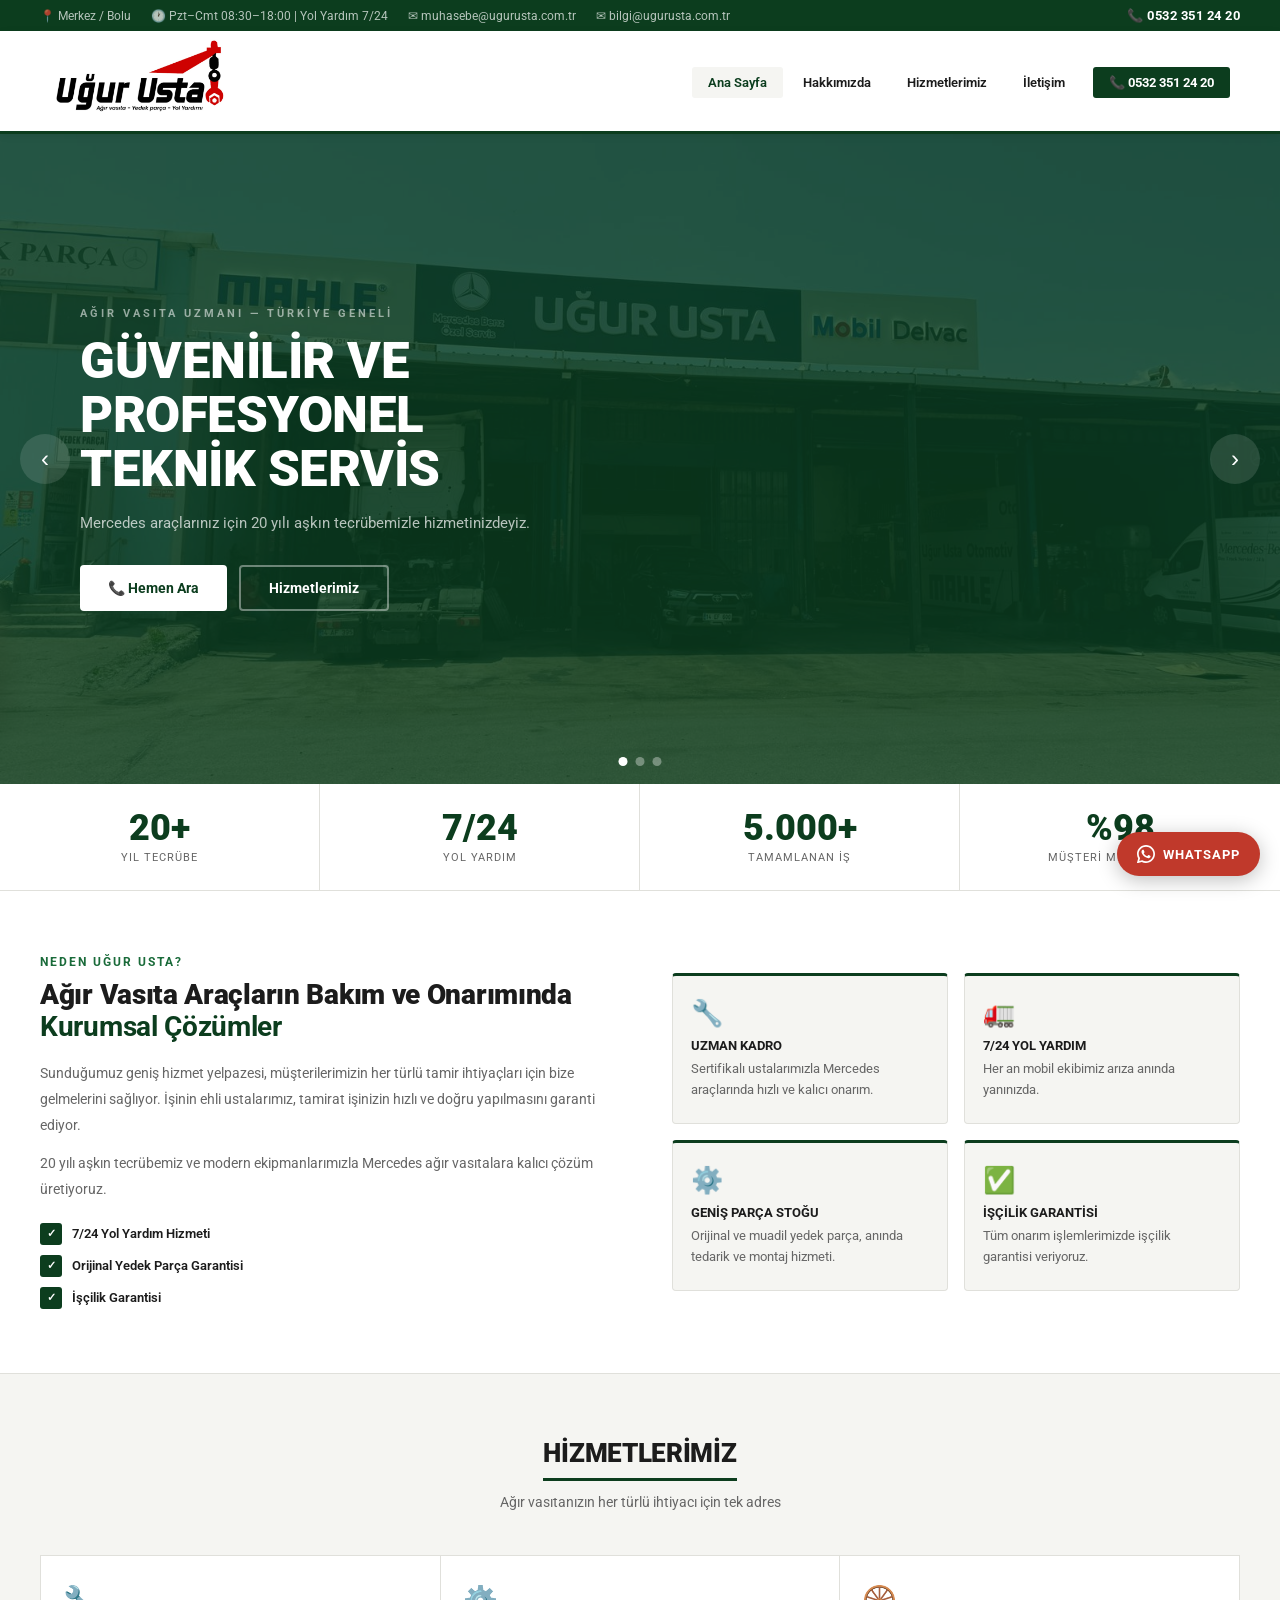
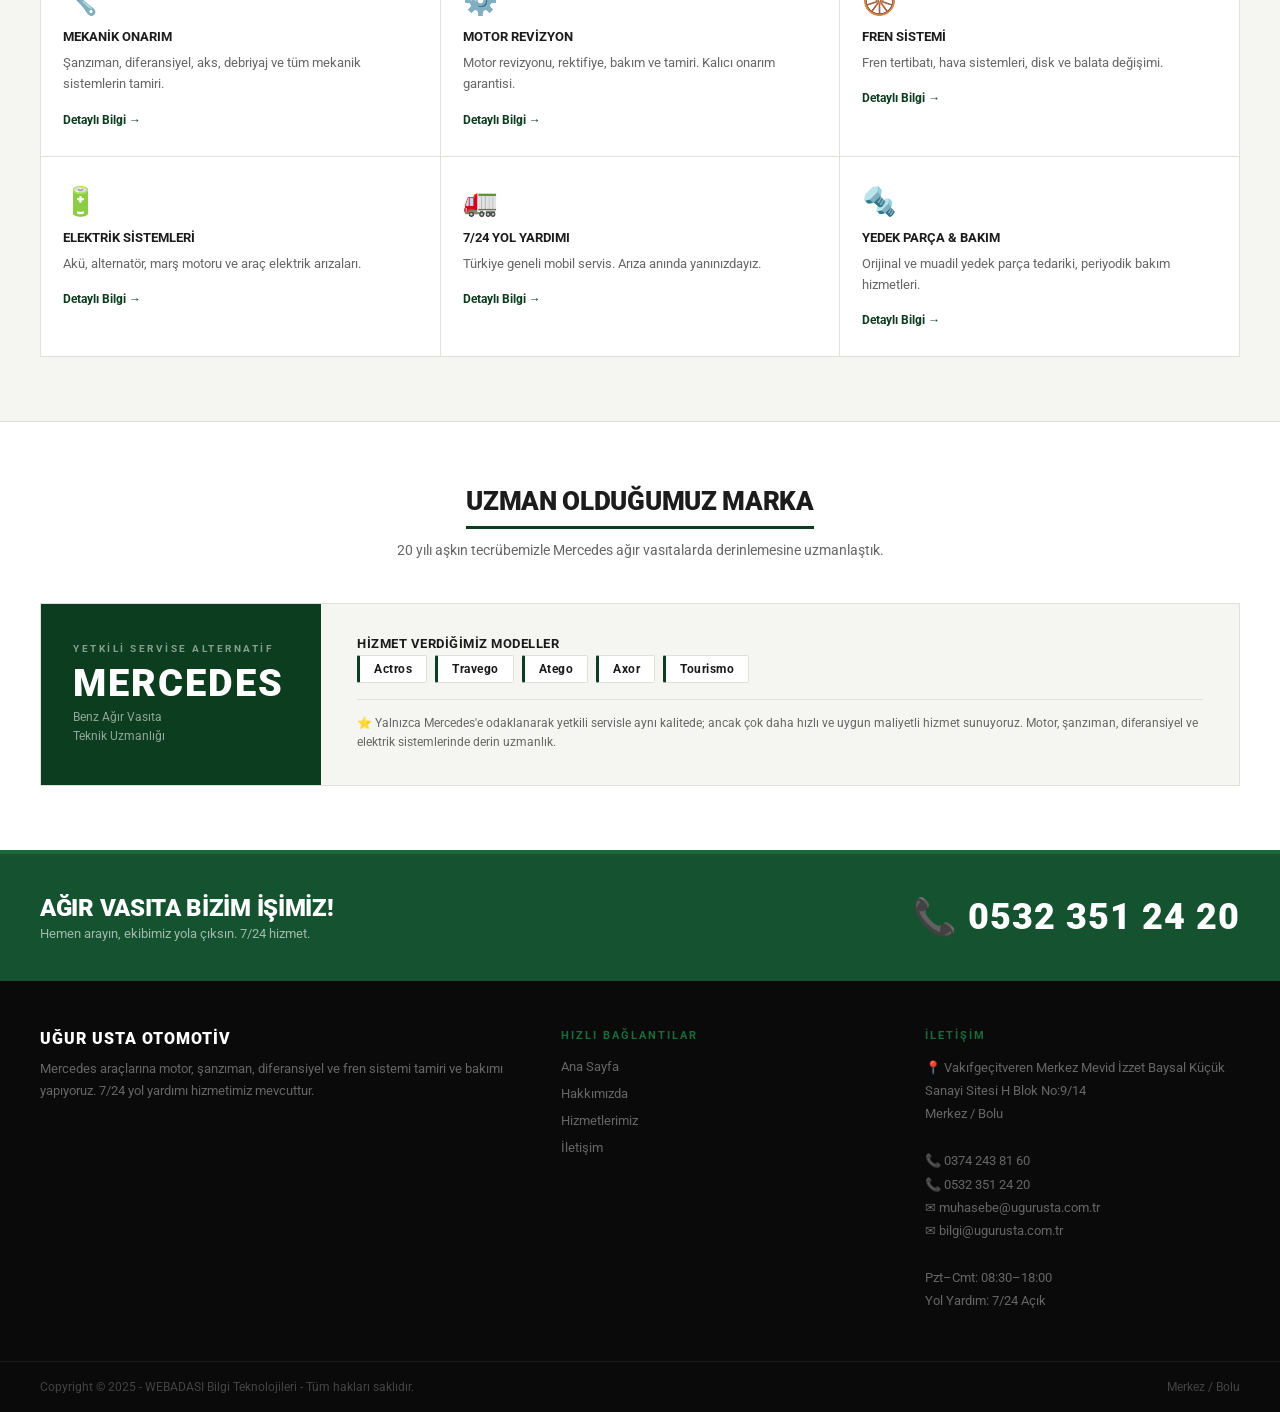
<file: index.html>
<!DOCTYPE html>
<html lang="tr">
<head>
  <meta charset="UTF-8">
  <meta name="viewport" content="width=device-width, initial-scale=1.0">
  <title>Uğur Usta Otomotiv – Ağır Vasıta Teknik Servis & Yol Yardım</title>
  <link href="https://fonts.googleapis.com/css2?family=Roboto:wght@400;500;700;900&display=swap" rel="stylesheet">
  <link rel="stylesheet" href="style.css">
  <style>
    /* SLIDER */
    .slider { position: relative; width: 100%; overflow: hidden; background: var(--green); height: 650px; }
    .slider-track { display: flex; height: 100%; transition: transform 0.6s ease; }
    .slide {
      min-width: 100%; height: 100%;
      display: flex; align-items: center;
      position: relative; overflow: hidden; background: var(--green);
    }
    .slide-bg {
      position: absolute; inset: 0;
      background-size: cover; background-position: center; opacity: 0.18;
    }
    .slide-content { position: relative; z-index: 2; padding: 0 80px; max-width: 680px; }
    .slide-content .eyebrow {
      font-size: 11px; font-weight: 700; letter-spacing: 3px; text-transform: uppercase;
      color: rgba(255,255,255,.55); margin-bottom: 14px;
    }
    .slide-content h2 {
      font-size: clamp(28px, 4vw, 52px); font-weight: 900; color: #fff;
      text-transform: uppercase; line-height: 1.05; letter-spacing: -0.5px; margin-bottom: 16px;
    }
    .slide-content p { font-size: 15px; color: rgba(255,255,255,.7); line-height: 1.7; margin-bottom: 28px; max-width: 480px; }
    .slide-btns { display: flex; gap: 12px; flex-wrap: wrap; }
    .slider-prev, .slider-next {
      position: absolute; top: 50%; transform: translateY(-50%); z-index: 10;
      background: rgba(255,255,255,.12); border: none; color: #fff; font-size: 24px;
      width: 50px; height: 50px; border-radius: 50%; cursor: pointer;
      display: flex; align-items: center; justify-content: center; transition: background .2s;
    }
    .slider-prev:hover, .slider-next:hover { background: rgba(255,255,255,.25); }
    .slider-prev { left: 20px; }
    .slider-next { right: 20px; }
    .slider-dots { position: absolute; bottom: 18px; left: 50%; transform: translateX(-50%); display: flex; gap: 8px; z-index: 10; }
    .slider-dot { width: 9px; height: 9px; border-radius: 50%; background: rgba(255,255,255,.35); cursor: pointer; border: none; transition: background .2s; }
    .slider-dot.active { background: #fff; }

    /* STATS */
    .stats-row { display: grid; grid-template-columns: repeat(4, 1fr); border-bottom: 1px solid var(--border); }
    .stat-cell { padding: 26px 20px; text-align: center; border-right: 1px solid var(--border); background: var(--white); }
    .stat-cell:last-child { border-right: none; }
    .stat-num { font-size: 36px; font-weight: 900; color: var(--green); line-height: 1; margin-bottom: 5px; }
    .stat-lbl { font-size: 11px; color: var(--muted); text-transform: uppercase; letter-spacing: 1px; }

    /* NEDEN BİZ */
    .about-section {
      padding: 64px 40px;
      display: grid; grid-template-columns: 1fr 1fr; gap: 64px; align-items: center;
    }
    .about-left h2 { font-size: 12px; font-weight: 700; color: var(--green3); text-transform: uppercase; letter-spacing: 2px; margin-bottom: 10px; }
    .about-left h3 { font-size: 28px; font-weight: 900; color: var(--text); line-height: 1.15; margin-bottom: 18px; letter-spacing: -0.3px; }
    .about-left h3 strong { color: var(--green); }
    .about-left p { font-size: 14px; color: var(--muted); line-height: 1.85; margin-bottom: 12px; }
    .check-list { margin-top: 20px; display: flex; flex-direction: column; gap: 10px; }
    .check-item { display: flex; align-items: center; gap: 10px; font-size: 13px; font-weight: 600; color: var(--text); }
    .check-item::before {
      content: '✓'; width: 22px; height: 22px; background: var(--green); color: #fff;
      font-size: 11px; font-weight: 900; border-radius: 3px;
      display: flex; align-items: center; justify-content: center; flex-shrink: 0;
    }
    .about-right { display: grid; grid-template-columns: 1fr 1fr; gap: 16px; }
    .neden-card { background: var(--offwhite); border: 1px solid var(--border); border-top: 3px solid var(--green); padding: 22px 18px; border-radius: 4px; }
    .neden-card .icon { font-size: 26px; margin-bottom: 10px; }
    .neden-card h4 { font-size: 13px; font-weight: 700; color: var(--text); margin-bottom: 6px; text-transform: uppercase; }
    .neden-card p { font-size: 13px; color: var(--muted); line-height: 1.6; }

    /* ── HİZMETLER GRID (güncel) ── */
    .hizmetler-grid {
      display: grid;
      grid-template-columns: repeat(3, 1fr);
      gap: 1px;
      background: var(--border);
      border: 1px solid var(--border);
    }
    .hizmet-card {
      background: var(--white);
      padding: 28px 22px;
      transition: background .2s;
    }
    .hizmet-card:hover { background: var(--offwhite); }
    .hizmet-card .icon { font-size: 28px; margin-bottom: 12px; }
    .hizmet-card h3 {
      font-size: 13px; font-weight: 700; color: var(--text);
      text-transform: uppercase; margin-bottom: 8px;
    }
    .hizmet-card p {
      font-size: 13px; color: var(--muted);
      line-height: 1.65; margin-bottom: 14px;
    }
    .hizmet-card a {
      font-size: 12px; font-weight: 700; color: var(--green);
    }
    .hizmet-card a:hover { text-decoration: underline; }

    /* ── MARKA BÖLÜMÜ ── */
    .mercedes-block {
      display: grid;
      grid-template-columns: 280px 1fr;
      gap: 0;
      border: 1px solid var(--border);
      overflow: hidden;
    }
    .mercedes-left {
      background: var(--green);
      padding: 36px 32px;
      display: flex;
      flex-direction: column;
      justify-content: center;
    }
    .mercedes-left .m-eyebrow {
      font-size: 10px; font-weight: 700; letter-spacing: 2.5px;
      text-transform: uppercase; color: rgba(255,255,255,.5);
      margin-bottom: 10px;
    }
    .mercedes-left .m-logo {
      font-size: 38px; font-weight: 900; color: #fff;
      letter-spacing: 2px; text-transform: uppercase;
      line-height: 1; margin-bottom: 6px;
    }
    .mercedes-left .m-sub {
      font-size: 12px; color: rgba(255,255,255,.55);
      line-height: 1.6;
    }
    .mercedes-right {
      background: var(--offwhite);
      padding: 32px 36px;
      display: flex;
      flex-direction: column;
      justify-content: center;
      gap: 16px;
    }
    .mercedes-right .m-title {
      font-size: 13px; font-weight: 700;
      text-transform: uppercase; letter-spacing: 0.5px;
      color: var(--text); margin-bottom: 4px;
    }
    .mercedes-models {
      display: flex; flex-wrap: wrap; gap: 8px;
    }
    .m-model-tag {
      background: var(--white);
      border: 1px solid var(--border);
      border-left: 3px solid var(--green);
      padding: 6px 14px;
      font-size: 12px; font-weight: 700;
      color: var(--text); letter-spacing: 0.5px;
      border-radius: 2px;
    }
    .mercedes-right .m-note {
      font-size: 12px; color: var(--muted);
      border-top: 1px solid var(--border);
      padding-top: 14px;
      line-height: 1.6;
    }

    @media (max-width: 1024px) { .hizmetler-grid { grid-template-columns: repeat(2, 1fr); } }
    @media (max-width: 768px) {
      .slider { height: 400px; }
      .slide-content { padding: 0 32px; }
      .about-section { grid-template-columns: 1fr; gap: 36px; padding: 48px 20px; }
      .about-right { grid-template-columns: 1fr 1fr; }
      .stats-row { grid-template-columns: repeat(2, 1fr); }
      .stat-cell:nth-child(2) { border-right: none; }
      .hizmetler-grid { grid-template-columns: 1fr 1fr; }
      .mercedes-block { grid-template-columns: 1fr; }
      .mercedes-left { padding: 28px 24px; }
    }
    @media (max-width: 480px) {
      .slider { height: 340px; }
      .slide-content { padding: 0 20px; }
      .hizmetler-grid, .about-right { grid-template-columns: 1fr; }
    }
  </style>
</head>
<body>

<div class="topbar">
  <div class="topbar-left">
    <span>📍 Merkez / Bolu</span>
    <span>🕐 Pzt–Cmt 08:30–18:00 | Yol Yardım 7/24</span>
    <span>✉ muhasebe@ugurusta.com.tr</span>
    <span>✉ bilgi@ugurusta.com.tr</span>
  </div>
  <div class="topbar-right"><a href="tel:+905323512420">📞 0532 351 24 20</a></div>
</div>

<nav>
  <div class="nav-inner">
    <a href="index.html" class="nav-logo">
  <img src="/img/ugurUstaRenkliLogo.jpeg" style="height:100px; width:auto;" />
      <div class="nav-logo-text">        
      </div>
    </a>
    <ul class="nav-links">
      <li><a href="index.html" class="active">Ana Sayfa</a></li>
      <li><a href="hakkimizda.html">Hakkımızda</a></li>
      <li><a href="hizmetler.html">Hizmetlerimiz</a></li>
      <li><a href="iletisim.html">İletişim</a></li>
      <li><a href="tel:+905323512420" class="nav-tel">📞 0532 351 24 20</a></li>
    </ul>
    <button class="hamburger" id="hb"><span></span><span></span><span></span></button>
  </div>
  <div class="mobile-nav" id="mn">
    <a href="index.html">Ana Sayfa</a>
    <a href="hakkimizda.html">Hakkımızda</a>
    <a href="hizmetler.html">Hizmetlerimiz</a>
    <a href="iletisim.html">İletişim</a>
    <a href="tel:+905323512420">📞 0532 351 24 20</a>
  </div>
</nav>

<!-- SLIDER -->
<div class="slider">
  <div class="slider-track" id="sliderTrack">
    <div class="slide">
      <div class="slide-bg" style="background-image:url('/img/sliderr.jpeg');"></div>
      <div class="slide-content">
        <div class="eyebrow">Ağır Vasıta Uzmanı — Türkiye Geneli</div>
        <h2>Güvenilir ve Profesyonel Teknik Servis</h2>
        <p>Mercedes araçlarınız için 20 yılı aşkın tecrübemizle hizmetinizdeyiz.</p>
        <div class="slide-btns">
          <a href="tel:+905323512420" class="btn btn-white">📞 Hemen Ara</a>
          <a href="hizmetler.html" class="btn btn-outline">Hizmetlerimiz</a>
        </div>
      </div>
    </div>
    <div class="slide">
      <div class="slide-bg" style="background-image:url('/img/tir.jpeg');"></div>
      <div class="slide-content">
        <div class="eyebrow">7/24 Yol Yardım Hattı</div>
        <h2>Yolda Bırakmıyoruz!</h2>
        <p>7 gün 24 saat yol yardım hizmetimizle arıza anında yanınızdayız.</p>
        <div class="slide-btns">
          <a href="tel:+905323512420" class="btn btn-white">📞 Yol Yardım</a>
        </div>
      </div>
    </div>
    <div class="slide">
      <div class="slide-bg" style="background-image:url('img/teknikServis.jpeg');"></div>
      <div class="slide-content">
        <div class="eyebrow">Orijinal Yedek Parça</div>
        <h2>Motor, Şanzıman, Diferansiyel Tamiri</h2>
        <p>Orijinal ve muadil yedek parça tedariki ve montajı.</p>
        <div class="slide-btns">
          <a href="hizmetler.html" class="btn btn-white">Hizmetleri Gör</a>
          <a href="iletisim.html" class="btn btn-outline">İletişim</a>
        </div>
      </div>
    </div>
  </div>
  <button class="slider-prev" id="sPrev">&#8249;</button>
  <button class="slider-next" id="sNext">&#8250;</button>
  <div class="slider-dots" id="sDots"></div>
</div>

<!-- STATS -->
<div class="stats-row">
  <div class="stat-cell"><div class="stat-num">20+</div><div class="stat-lbl">Yıl Tecrübe</div></div>
  <div class="stat-cell"><div class="stat-num">7/24</div><div class="stat-lbl">Yol Yardım</div></div>
  <div class="stat-cell"><div class="stat-num">5.000+</div><div class="stat-lbl">Tamamlanan İş</div></div>
  <div class="stat-cell"><div class="stat-num">%98</div><div class="stat-lbl">Müşteri Memnuniyeti</div></div>
</div>

<!-- NEDEN BİZ -->
<div class="about-section">
  <div class="about-left">
    <h2>Neden Uğur Usta?</h2>
    <h3>Ağır Vasıta Araçların Bakım ve Onarımında <strong>Kurumsal Çözümler</strong></h3>
    <p>Sunduğumuz geniş hizmet yelpazesi, müşterilerimizin her türlü tamir ihtiyaçları için bize gelmelerini sağlıyor. İşinin ehli ustalarımız, tamirat işinizin hızlı ve doğru yapılmasını garanti ediyor.</p>
    <p>20 yılı aşkın tecrübemiz ve modern ekipmanlarımızla Mercedes ağır vasıtalara kalıcı çözüm üretiyoruz.</p>
    <div class="check-list">
      <div class="check-item">7/24 Yol Yardım Hizmeti</div>
      <div class="check-item">Orijinal Yedek Parça Garantisi</div>
      <div class="check-item">İşçilik Garantisi</div>
    </div>
  </div>
  <div class="about-right">
    <div class="neden-card"><div class="icon">🔧</div><h4>Uzman Kadro</h4><p>Sertifikalı ustalarımızla Mercedes araçlarında hızlı ve kalıcı onarım.</p></div>
    <div class="neden-card"><div class="icon">🚛</div><h4>7/24 Yol Yardım</h4><p>Her an mobil ekibimiz arıza anında yanınızda.</p></div>
    <div class="neden-card"><div class="icon">⚙️</div><h4>Geniş Parça Stoğu</h4><p>Orijinal ve muadil yedek parça, anında tedarik ve montaj hizmeti.</p></div>
    <div class="neden-card"><div class="icon">✅</div><h4>İşçilik Garantisi</h4><p>Tüm onarım işlemlerimizde işçilik garantisi veriyoruz.</p></div>
  </div>
</div>

<!-- HİZMETLER -->
<div class="section section-bg">
  <div class="sec-heading center">
    <h2>Hizmetlerimiz</h2>
    <p>Ağır vasıtanızın her türlü ihtiyacı için tek adres</p>
  </div>
  <div class="hizmetler-grid">
    <div class="hizmet-card">
      <div class="icon">🔧</div>
      <h3>Mekanik Onarım</h3>
      <p>Şanzıman, diferansiyel, aks, debriyaj ve tüm mekanik sistemlerin tamiri.</p>
      <a href="hizmetler.html">Detaylı Bilgi →</a>
    </div>
    <div class="hizmet-card">
      <div class="icon">⚙️</div>
      <h3>Motor Revizyon</h3>
      <p>Motor revizyonu, rektifiye, bakım ve tamiri. Kalıcı onarım garantisi.</p>
      <a href="hizmetler.html">Detaylı Bilgi →</a>
    </div>
    <div class="hizmet-card">
      <div class="icon">🛞</div>
      <h3>Fren Sistemi</h3>
      <p>Fren tertibatı, hava sistemleri, disk ve balata değişimi.</p>
      <a href="hizmetler.html">Detaylı Bilgi →</a>
    </div>
    <div class="hizmet-card">
      <div class="icon">🔋</div>
      <h3>Elektrik Sistemleri</h3>
      <p>Akü, alternatör, marş motoru ve araç elektrik arızaları.</p>
      <a href="hizmetler.html">Detaylı Bilgi →</a>
    </div>
    <div class="hizmet-card">
      <div class="icon">🚛</div>
      <h3>7/24 Yol Yardımı</h3>
      <p>Türkiye geneli mobil servis. Arıza anında yanınızdayız.</p>
      <a href="hizmetler.html">Detaylı Bilgi →</a>
    </div>
    <div class="hizmet-card">
      <div class="icon">🔩</div>
      <h3>Yedek Parça & Bakım</h3>
      <p>Orijinal ve muadil yedek parça tedariki, periyodik bakım hizmetleri.</p>
      <a href="hizmetler.html">Detaylı Bilgi →</a>
    </div>
  </div>
</div>

<!-- MARKA — MERCEDES -->
<div class="section">
  <div class="sec-heading center">
    <h2>Uzman Olduğumuz Marka</h2>
    <p>20 yılı aşkın tecrübemizle Mercedes ağır vasıtalarda derinlemesine uzmanlaştık.</p>
  </div>
  <div class="mercedes-block">
    <div class="mercedes-left">
      <div class="m-eyebrow">Yetkili Servise Alternatif</div>
      <div class="m-logo">Mercedes</div>
      <div class="m-sub">Benz Ağır Vasıta<br>Teknik Uzmanlığı</div>
    </div>
    <div class="mercedes-right">
      <div>
        <div class="m-title">Hizmet Verdiğimiz Modeller</div>
        <div class="mercedes-models">
          <span class="m-model-tag">Actros</span>
          <span class="m-model-tag">Travego</span>
          <span class="m-model-tag">Atego</span>
          <span class="m-model-tag">Axor</span>
          <span class="m-model-tag">Tourismo</span>
        </div>
      </div>
      <div class="m-note">
        ⭐ Yalnızca Mercedes'e odaklanarak yetkili servisle aynı kalitede; ancak çok daha hızlı ve uygun maliyetli hizmet sunuyoruz. Motor, şanzıman, diferansiyel ve elektrik sistemlerinde derin uzmanlık.
      </div>
    </div>
  </div>
</div>

<!-- CTA -->
<div class="cta-strip">
  <div>
    <h3>Ağır Vasıta Bizim İşimiz!</h3>
    <p>Hemen arayın, ekibimiz yola çıksın. 7/24 hizmet.</p>
  </div>
  <a href="tel:+905323512420" class="cta-strip-num">📞 0532 351 24 20</a>
</div>

<!-- FOOTER -->
<footer>
  <div class="footer-top">
    <div class="footer-brand">
      <strong>Uğur Usta Otomotiv</strong>
      <p>Mercedes araçlarına motor, şanzıman, diferansiyel ve fren sistemi tamiri ve bakımı yapıyoruz. 7/24 yol yardımı hizmetimiz mevcuttur.</p>
    </div>
    <div class="footer-col">
      <h4>Hızlı Bağlantılar</h4>
      <ul>
        <li><a href="index.html">Ana Sayfa</a></li>
        <li><a href="hakkimizda.html">Hakkımızda</a></li>
        <li><a href="hizmetler.html">Hizmetlerimiz</a></li>
        <li><a href="iletisim.html">İletişim</a></li>
      </ul>
    </div>
    <div class="footer-col">
      <h4>İletişim</h4>
      <p>
        📍 Vakıfgeçitveren Merkez Mevid İzzet Baysal Küçük Sanayi Sitesi H Blok No:9/14<br>Merkez / Bolu<br><br>
        <a href="tel:+903742438160">📞 0374 243 81 60</a><br>
        <a href="tel:+905323512420">📞 0532 351 24 20</a><br>
        <a href="mailto:muhasebe@ugurusta.com.tr">✉ muhasebe@ugurusta.com.tr</a><br>
        <a href="mailto:bilgi@ugurusta.com.tr">✉ bilgi@ugurusta.com.tr</a><br><br>
        Pzt–Cmt: 08:30–18:00<br>Yol Yardım: 7/24 Açık
      </p>
    </div>
  </div>
  <div class="footer-bottom">
    <span class="footer-copy">Copyright © 2025 - WEBADASI Bilgi Teknolojileri - Tüm hakları saklıdır.</span>
    <span class="footer-copy">Merkez / Bolu</span>
  </div>
</footer>

<a href="https://wa.me/905323512420" target="_blank" class="yol-yardim-btn">
  <svg xmlns="http://www.w3.org/2000/svg" width="18" height="18" viewBox="0 0 24 24" fill="white">
    <path d="M17.472 14.382c-.297-.149-1.758-.867-2.03-.967-.273-.099-.471-.148-.67.15-.197.297-.767.966-.94 1.164-.173.199-.347.223-.644.075-.297-.15-1.255-.463-2.39-1.475-.883-.788-1.48-1.761-1.653-2.059-.173-.297-.018-.458.13-.606.134-.133.298-.347.446-.52.149-.174.198-.298.298-.497.099-.198.05-.371-.025-.52-.075-.149-.669-1.612-.916-2.207-.242-.579-.487-.5-.669-.51-.173-.008-.371-.01-.57-.01-.198 0-.52.074-.792.372-.272.297-1.04 1.016-1.04 2.479 0 1.462 1.065 2.875 1.213 3.074.149.198 2.096 3.2 5.077 4.487.709.306 1.262.489 1.694.625.712.227 1.36.195 1.871.118.571-.085 1.758-.719 2.006-1.413.248-.694.248-1.289.173-1.413-.074-.124-.272-.198-.57-.347z"/>
    <path d="M12 0C5.373 0 0 5.373 0 12c0 2.124.558 4.121 1.535 5.856L.057 23.215a.75.75 0 00.912.912l5.359-1.478A11.955 11.955 0 0012 24c6.627 0 12-5.373 12-12S18.627 0 12 0zm0 21.75a9.726 9.726 0 01-4.952-1.355l-.355-.211-3.683 1.015 1.015-3.683-.211-.355A9.726 9.726 0 012.25 12C2.25 6.615 6.615 2.25 12 2.25S21.75 6.615 21.75 12 17.385 21.75 12 21.75z"/>
  </svg>
  Whatsapp
</a>

<script>
  const hb = document.getElementById('hb'), mn = document.getElementById('mn');
  hb.addEventListener('click', () => { hb.classList.toggle('open'); mn.classList.toggle('open'); });
  mn.querySelectorAll('a').forEach(a => a.addEventListener('click', () => { hb.classList.remove('open'); mn.classList.remove('open'); }));

  const track = document.getElementById('sliderTrack');
  const slides = track.querySelectorAll('.slide');
  const dotsEl = document.getElementById('sDots');
  let cur = 0, timer;
  slides.forEach((_, i) => {
    const d = document.createElement('button');
    d.className = 'slider-dot' + (i === 0 ? ' active' : '');
    d.addEventListener('click', () => goTo(i));
    dotsEl.appendChild(d);
  });
  function goTo(n) {
    cur = (n + slides.length) % slides.length;
    track.style.transform = `translateX(-${cur * 100}%)`;
    dotsEl.querySelectorAll('.slider-dot').forEach((d, i) => d.classList.toggle('active', i === cur));
    clearInterval(timer); timer = setInterval(() => goTo(cur + 1), 5000);
  }
  document.getElementById('sPrev').addEventListener('click', () => goTo(cur - 1));
  document.getElementById('sNext').addEventListener('click', () => goTo(cur + 1));
  timer = setInterval(() => goTo(cur + 1), 5000);
</script>
</body>
</html>
</file>
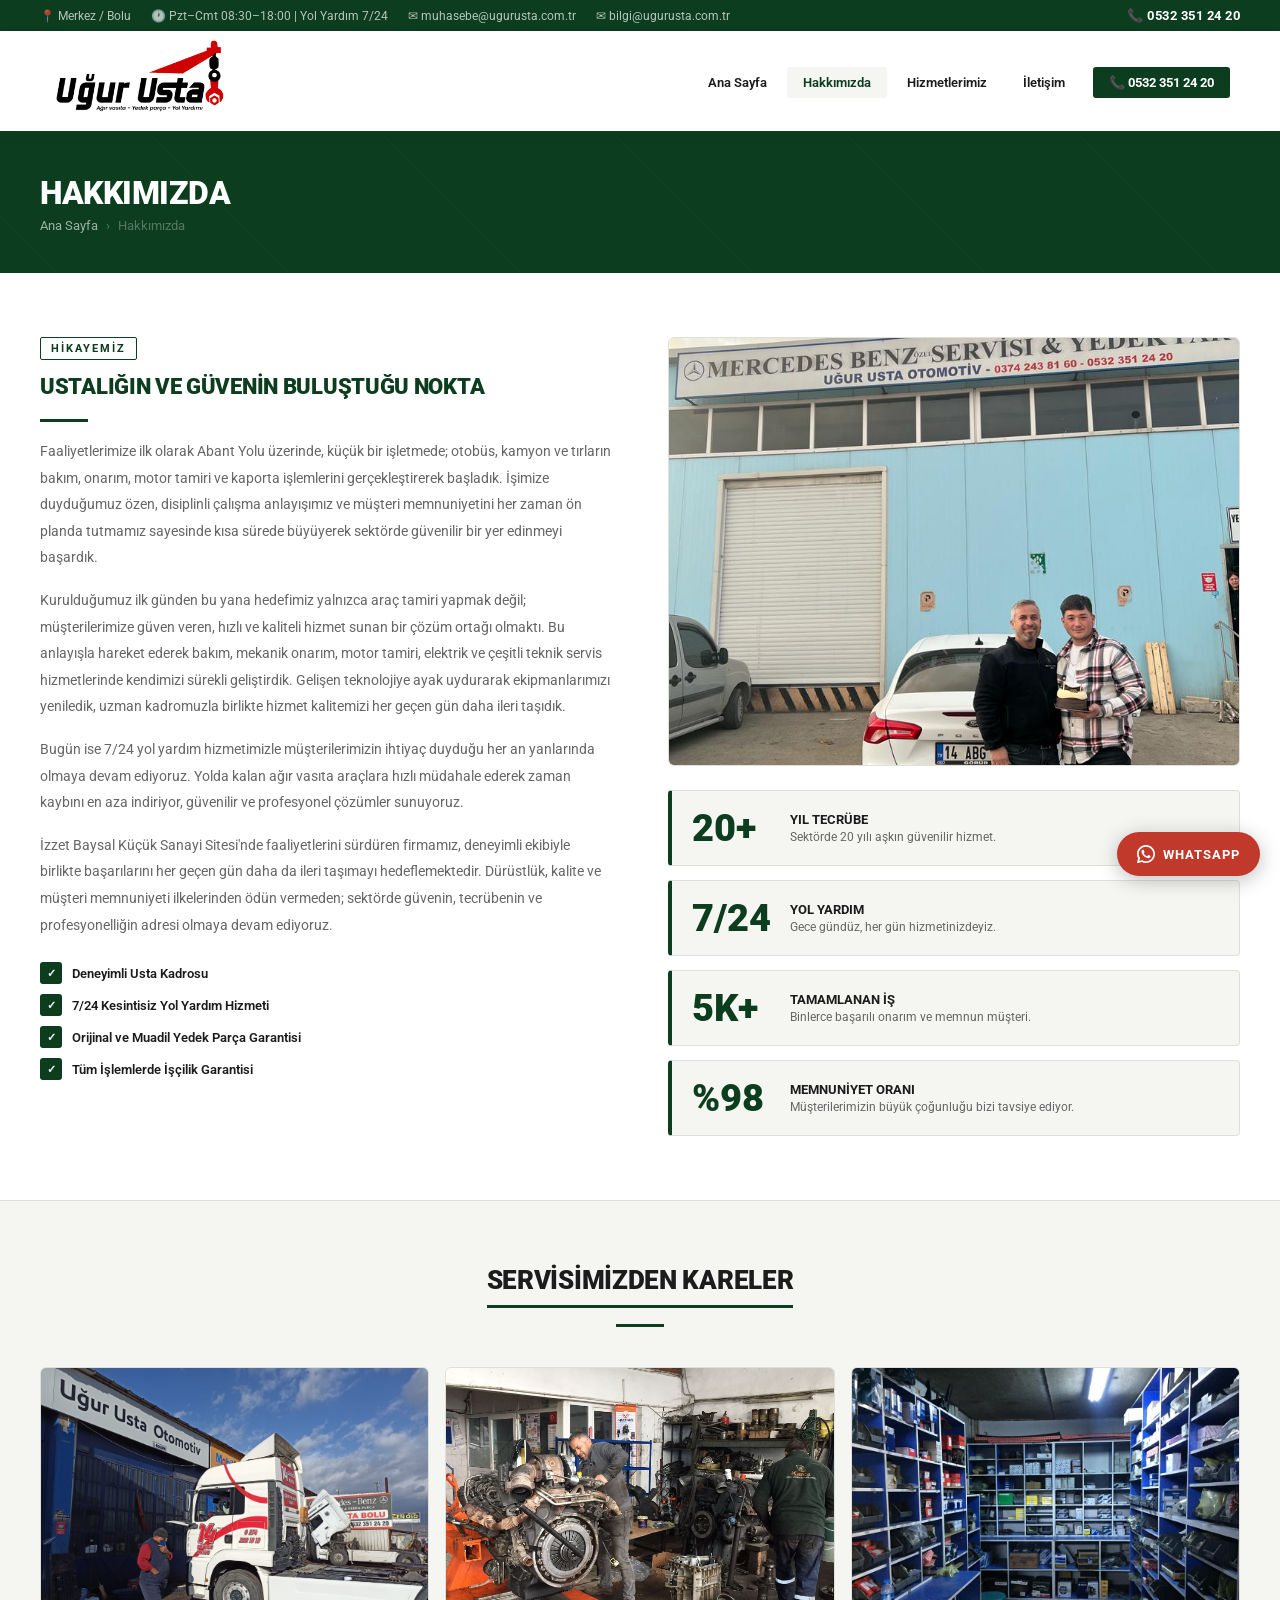
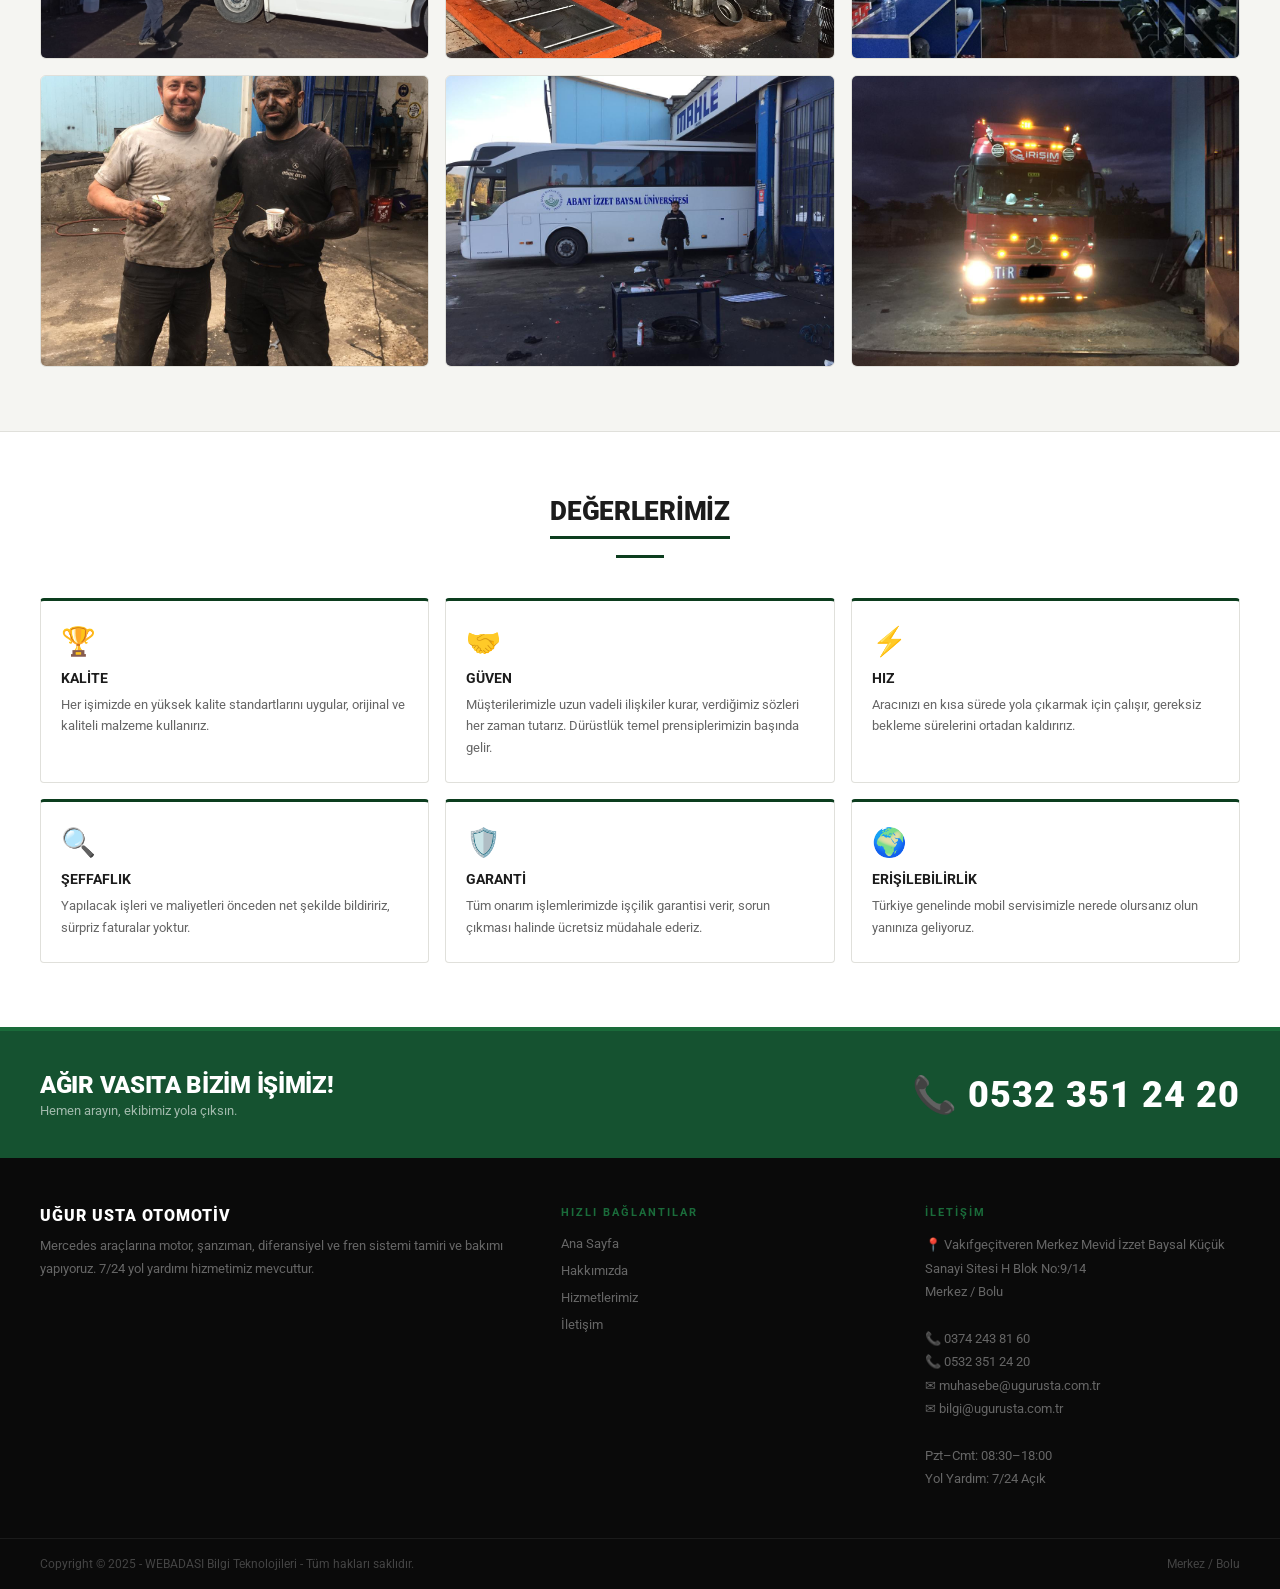
<file: hakkimizda.html>
<!DOCTYPE html>
<html lang="tr">
<head>
  <meta charset="UTF-8">
  <meta name="viewport" content="width=device-width, initial-scale=1.0">
  <title>Hakkımızda – Uğur Usta Otomotiv</title>
  <link href="https://fonts.googleapis.com/css2?family=Roboto:wght@400;500;700;900&display=swap" rel="stylesheet">
  <link rel="stylesheet" href="style.css">
  <style>
    /* ── HAKKIMIZDA SAYFA STİLLERİ ── */

    .story-grid {
      display: grid;
      grid-template-columns: 1fr 1fr;
      gap: 56px;
      align-items: start;
    }
    .story-text h3 {
      font-size: 22px; font-weight: 900; color: var(--green);
      text-transform: uppercase; margin-bottom: 20px; letter-spacing: -0.3px;
    }
    .story-text p {
      font-size: 14px; color: var(--muted); line-height: 1.9; margin-bottom: 16px;
    }

    /* FOTOĞRAF */
    .photo-frame {
      width: 100%;
      aspect-ratio: 4/3;
      overflow: hidden;
      border-radius: 6px;
      border: 1px solid var(--border);
      background: var(--offwhite);
    }
    .photo-frame img {
      width: 100%; height: 100%; object-fit: cover; display: block;
    }

    /* GALERİ */
    .photo-gallery-grid {
      display: grid;
      grid-template-columns: repeat(3, 1fr);
      gap: 16px;
    }
    .gallery-caption {
      margin-top: 6px;
      font-size: 11px; color: var(--muted); text-align: center; font-style: italic;
    }

    /* KPI */
    .kpi-list { display: flex; flex-direction: column; gap: 14px; margin-top: 24px; }
    .kpi-card {
      background: var(--offwhite); border: 1px solid var(--border);
      border-left: 4px solid var(--green); padding: 18px 20px;
      display: flex; align-items: center; gap: 18px; border-radius: 4px;
    }
    .kpi-num { font-size: 38px; font-weight: 900; color: var(--green); line-height: 1; min-width: 80px; }
    .kpi-title { font-size: 13px; font-weight: 700; color: var(--text); text-transform: uppercase; margin-bottom: 3px; }
    .kpi-desc { font-size: 12px; color: var(--muted); }

    /* CHECK LIST */
    .check-list { margin-top: 24px; display: flex; flex-direction: column; gap: 10px; }
    .check-item { display: flex; align-items: center; gap: 10px; font-size: 13px; font-weight: 600; color: var(--text); }
    .check-item::before {
      content: '✓'; width: 22px; height: 22px; background: var(--green); color: #fff;
      font-size: 11px; font-weight: 900; border-radius: 3px;
      display: flex; align-items: center; justify-content: center; flex-shrink: 0;
    }

    /* DEĞERLER */
    .values-grid { display: grid; grid-template-columns: repeat(3, 1fr); gap: 16px; }
    .value-card {
      background: var(--white); border: 1px solid var(--border);
      border-top: 3px solid var(--green); padding: 24px 20px; border-radius: 4px;
    }
    .value-card .icon { font-size: 28px; margin-bottom: 12px; }
    .value-card h4 { font-size: 14px; font-weight: 700; color: var(--text); text-transform: uppercase; margin-bottom: 8px; }
    .value-card p { font-size: 13px; color: var(--muted); line-height: 1.65; }

    /* SECTION LABEL & DIVIDER */
    .section-label {
      display: inline-block;
      font-size: 11px; font-weight: 700; letter-spacing: 2px;
      text-transform: uppercase; color: var(--green);
      border: 1.5px solid var(--green); padding: 4px 10px; border-radius: 2px;
      margin-bottom: 14px;
    }
    .section-divider { width: 48px; height: 3px; background: var(--green); margin: 16px 0; }
    .section-divider.center { margin: 16px auto; }

    @media (max-width: 960px) {
      .story-grid { grid-template-columns: 1fr; gap: 36px; }
      .photo-gallery-grid { grid-template-columns: 1fr 1fr; }
    }
    @media (max-width: 768px) {
      .values-grid { grid-template-columns: 1fr 1fr; }
    }
    @media (max-width: 540px) {
      .photo-gallery-grid { grid-template-columns: 1fr; }
      .values-grid { grid-template-columns: 1fr; }
    }
  </style>
</head>
<body>

<div class="topbar">
  <div class="topbar-left">
    <span>📍 Merkez / Bolu</span>
    <span>🕐 Pzt–Cmt 08:30–18:00 | Yol Yardım 7/24</span>
    <span>✉ muhasebe@ugurusta.com.tr</span>
    <span>✉ bilgi@ugurusta.com.tr</span>
  </div>
  <div class="topbar-right"><a href="tel:+905323512420">📞 0532 351 24 20</a></div>
</div>

<nav>
    <div class="nav-inner">
    <a href="index.html" class="nav-logo">
  <img src="/img/ugurUstaRenkliLogo.jpeg" style="height:100px; width:auto;" />
      <div class="nav-logo-text">        
      </div>
    </a>
    <ul class="nav-links">
      <li><a href="index.html">Ana Sayfa</a></li>
      <li><a href="hakkimizda.html" class="active">Hakkımızda</a></li>
      <li><a href="hizmetler.html">Hizmetlerimiz</a></li>
      <li><a href="iletisim.html">İletişim</a></li>
      <li><a href="tel:+905323512420" class="nav-tel">📞 0532 351 24 20</a></li>
    </ul>
    <button class="hamburger" id="hb"><span></span><span></span><span></span></button>
  </div>
  <div class="mobile-nav" id="mn">
    <a href="index.html">Ana Sayfa</a>
    <a href="hakkimizda.html">Hakkımızda</a>
    <a href="hizmetler.html">Hizmetlerimiz</a>
    <a href="iletisim.html">İletişim</a>
    <a href="tel:+905323512420">📞 0532 351 24 20</a>
  </div>
</nav>

<div class="page-header">
  <div class="page-header-inner">
    <h1>Hakkımızda</h1>
    <div class="breadcrumb">
      <a href="index.html">Ana Sayfa</a>
      <span>›</span>
      <span>Hakkımızda</span>
    </div>
  </div>
</div>

<!-- ═══════════════════════════════════════════
     HİKAYEMİZ
════════════════════════════════════════════ -->
<div class="section">
  <div class="story-grid">

    <!-- SOL: METİN -->
    <div class="story-text">
      <div class="section-label">Hikayemiz</div>
      <h3>Ustalığın ve Güvenin Buluştuğu Nokta</h3>
      <div class="section-divider"></div>

      <p>Faaliyetlerimize ilk olarak Abant Yolu üzerinde, küçük bir işletmede; otobüs, kamyon ve tırların bakım, onarım, motor tamiri ve kaporta işlemlerini gerçekleştirerek başladık. İşimize duyduğumuz özen, disiplinli çalışma anlayışımız ve müşteri memnuniyetini her zaman ön planda tutmamız sayesinde kısa sürede büyüyerek sektörde güvenilir bir yer edinmeyi başardık.</p>

      <p>Kurulduğumuz ilk günden bu yana hedefimiz yalnızca araç tamiri yapmak değil; müşterilerimize güven veren, hızlı ve kaliteli hizmet sunan bir çözüm ortağı olmaktı. Bu anlayışla hareket ederek bakım, mekanik onarım, motor tamiri, elektrik ve çeşitli teknik servis hizmetlerinde kendimizi sürekli geliştirdik. Gelişen teknolojiye ayak uydurarak ekipmanlarımızı yeniledik, uzman kadromuzla birlikte hizmet kalitemizi her geçen gün daha ileri taşıdık.</p>

      <p>Bugün ise 7/24 yol yardım hizmetimizle müşterilerimizin ihtiyaç duyduğu her an yanlarında olmaya devam ediyoruz. Yolda kalan ağır vasıta araçlara hızlı müdahale ederek zaman kaybını en aza indiriyor, güvenilir ve profesyonel çözümler sunuyoruz.</p>

      <p>İzzet Baysal Küçük Sanayi Sitesi'nde faaliyetlerini sürdüren firmamız, deneyimli ekibiyle birlikte başarılarını her geçen gün daha da ileri taşımayı hedeflemektedir. Dürüstlük, kalite ve müşteri memnuniyeti ilkelerinden ödün vermeden; sektörde güvenin, tecrübenin ve profesyonelliğin adresi olmaya devam ediyoruz.</p>
      <div class="check-list">
        <div class="check-item">Deneyimli Usta Kadrosu</div>
        <div class="check-item">7/24 Kesintisiz Yol Yardım Hizmeti</div>
        <div class="check-item">Orijinal ve Muadil Yedek Parça Garantisi</div>
        <div class="check-item">Tüm İşlemlerde İşçilik Garantisi</div>
      </div>
    </div>

    <!-- SAĞ: FOTOĞRAF + KPİ -->
    <div>

      <!-- ▼ ANA FOTOĞRAF — src="..." kısmını değiştirin -->
      <div class="photo-frame">
        <img src="/img/hakkimizda1.jpeg" alt="Uğur Usta Otomotiv Servis">
      </div>

      <!-- KPİ KARTLARI -->
      <div class="kpi-list">
        <div class="kpi-card">
          <div class="kpi-num">20+</div>
          <div><div class="kpi-title">Yıl Tecrübe</div><div class="kpi-desc">Sektörde 20 yılı aşkın güvenilir hizmet.</div></div>
        </div>
        <div class="kpi-card">
          <div class="kpi-num">7/24</div>
          <div><div class="kpi-title">Yol Yardım</div><div class="kpi-desc">Gece gündüz, her gün hizmetinizdeyiz.</div></div>
        </div>
        <div class="kpi-card">
          <div class="kpi-num">5K+</div>
          <div><div class="kpi-title">Tamamlanan İş</div><div class="kpi-desc">Binlerce başarılı onarım ve memnun müşteri.</div></div>
        </div>
        <div class="kpi-card">
          <div class="kpi-num">%98</div>
          <div><div class="kpi-title">Memnuniyet Oranı</div><div class="kpi-desc">Müşterilerimizin büyük çoğunluğu bizi tavsiye ediyor.</div></div>
        </div>
      </div>

    </div>
  </div>
</div>

<!-- ═══════════════════════════════════════════
     GALERİ
════════════════════════════════════════════ -->
<div class="section section-bg">
  <div class="sec-heading center">
    <h2>Servisimizden Kareler</h2>
    <div class="section-divider center"></div>
  </div>

  <div class="photo-gallery-grid">

    <div>
      <div class="photo-frame">
        <img src="/img/tirFotosu.jpeg" alt="Tır Servisi">
      </div>
      <!-- <p class="gallery-caption">Açıklama metni</p> -->
    </div>

    <div>
      <div class="photo-frame">
        <img src="/img/teknikServis.jpeg" alt="Teknik Servis">
      </div>
      <!-- <p class="gallery-caption">Açıklama metni</p> -->
    </div>

    <div>
      <div class="photo-frame">
        <img src="/img/parca.jpeg" alt="Yedek Parça">
      </div>
      <!-- <p class="gallery-caption">Açıklama metni</p> -->
    </div>

    <div>
      <div class="photo-frame">
        <img src="/img/insanFotosu.jpeg" alt="Ekibimiz">
      </div>
      <!-- <p class="gallery-caption">Açıklama metni</p> -->
    </div>

    <div>
      <div class="photo-frame">
        <img src="/img/abantİzzet.jpeg" alt="Abant İzzet Baysal Sanayi Sitesi">
      </div>
      <!-- <p class="gallery-caption">Açıklama metni</p> -->
    </div>

    <div>
      <div class="photo-frame">
        <img src="/img/tir.jpeg" alt="Ağır Vasıta">
      </div>
      <!-- <p class="gallery-caption">Açıklama metni</p> -->
    </div>

  </div>
</div>

<!-- ═══════════════════════════════════════════
     DEĞERLERİMİZ
════════════════════════════════════════════ -->
<div class="section">
  <div class="sec-heading center">
    <h2>Değerlerimiz</h2>
    <div class="section-divider center"></div>
  </div>
  <div class="values-grid">
    <div class="value-card"><div class="icon">🏆</div><h4>Kalite</h4><p>Her işimizde en yüksek kalite standartlarını uygular, orijinal ve kaliteli malzeme kullanırız.</p></div>
    <div class="value-card"><div class="icon">🤝</div><h4>Güven</h4><p>Müşterilerimizle uzun vadeli ilişkiler kurar, verdiğimiz sözleri her zaman tutarız. Dürüstlük temel prensiplerimizin başında gelir.</p></div>
    <div class="value-card"><div class="icon">⚡</div><h4>Hız</h4><p>Aracınızı en kısa sürede yola çıkarmak için çalışır, gereksiz bekleme sürelerini ortadan kaldırırız.</p></div>
    <div class="value-card"><div class="icon">🔍</div><h4>Şeffaflık</h4><p>Yapılacak işleri ve maliyetleri önceden net şekilde bildiririz, sürpriz faturalar yoktur.</p></div>
    <div class="value-card"><div class="icon">🛡️</div><h4>Garanti</h4><p>Tüm onarım işlemlerimizde işçilik garantisi verir, sorun çıkması halinde ücretsiz müdahale ederiz.</p></div>
    <div class="value-card"><div class="icon">🌍</div><h4>Erişilebilirlik</h4><p>Türkiye genelinde mobil servisimizle nerede olursanız olun yanınıza geliyoruz.</p></div>
  </div>
</div>

<!-- CTA -->
<div class="cta-strip">
  <div>
    <h3>Ağır Vasıta Bizim İşimiz!</h3>
    <p>Hemen arayın, ekibimiz yola çıksın.</p>
  </div>
  <a href="tel:+905323512420" class="cta-strip-num">📞 0532 351 24 20</a>
</div>

<footer>
  <div class="footer-top">
    <div class="footer-brand">
      <strong>Uğur Usta Otomotiv</strong>
      <p>Mercedes araçlarına motor, şanzıman, diferansiyel ve fren sistemi tamiri ve bakımı yapıyoruz. 7/24 yol yardımı hizmetimiz mevcuttur.</p>
    </div>
    <div class="footer-col">
      <h4>Hızlı Bağlantılar</h4>
      <ul>
        <li><a href="index.html">Ana Sayfa</a></li>
        <li><a href="hakkimizda.html">Hakkımızda</a></li>
        <li><a href="hizmetler.html">Hizmetlerimiz</a></li>
        <li><a href="iletisim.html">İletişim</a></li>
      </ul>
    </div>
    <div class="footer-col">
      <h4>İletişim</h4>
      <p>
        📍 Vakıfgeçitveren Merkez Mevid İzzet Baysal Küçük Sanayi Sitesi H Blok No:9/14<br>Merkez / Bolu<br><br>
        <a href="tel:+903742438160">📞 0374 243 81 60</a><br>
        <a href="tel:+905323512420">📞 0532 351 24 20</a><br>
       <a href="mailto:muhasebe@ugurusta.com.tr">✉ muhasebe@ugurusta.com.tr</a><br>
        <a href="mailto:bilgi@ugurusta.com.tr">✉ bilgi@ugurusta.com.tr</a><br><br>
        Pzt–Cmt: 08:30–18:00<br>Yol Yardım: 7/24 Açık
      </p>
    </div>
  </div>
  <div class="footer-bottom">
    <span class="footer-copy">Copyright © 2025 - WEBADASI Bilgi Teknolojileri - Tüm hakları saklıdır.</span>
    <span class="footer-copy">Merkez / Bolu</span>
  </div>
</footer>

<a href="https://wa.me/905323512420" target="_blank" class="yol-yardim-btn">
  <svg xmlns="http://www.w3.org/2000/svg" width="18" height="18" viewBox="0 0 24 24" fill="white">
    <path d="M17.472 14.382c-.297-.149-1.758-.867-2.03-.967-.273-.099-.471-.148-.67.15-.197.297-.767.966-.94 1.164-.173.199-.347.223-.644.075-.297-.15-1.255-.463-2.39-1.475-.883-.788-1.48-1.761-1.653-2.059-.173-.297-.018-.458.13-.606.134-.133.298-.347.446-.52.149-.174.198-.298.298-.497.099-.198.05-.371-.025-.52-.075-.149-.669-1.612-.916-2.207-.242-.579-.487-.5-.669-.51-.173-.008-.371-.01-.57-.01-.198 0-.52.074-.792.372-.272.297-1.04 1.016-1.04 2.479 0 1.462 1.065 2.875 1.213 3.074.149.198 2.096 3.2 5.077 4.487.709.306 1.262.489 1.694.625.712.227 1.36.195 1.871.118.571-.085 1.758-.719 2.006-1.413.248-.694.248-1.289.173-1.413-.074-.124-.272-.198-.57-.347z"/>
    <path d="M12 0C5.373 0 0 5.373 0 12c0 2.124.558 4.121 1.535 5.856L.057 23.215a.75.75 0 00.912.912l5.359-1.478A11.955 11.955 0 0012 24c6.627 0 12-5.373 12-12S18.627 0 12 0zm0 21.75a9.726 9.726 0 01-4.952-1.355l-.355-.211-3.683 1.015 1.015-3.683-.211-.355A9.726 9.726 0 012.25 12C2.25 6.615 6.615 2.25 12 2.25S21.75 6.615 21.75 12 17.385 21.75 12 21.75z"/>
  </svg>
  Whatsapp
</a>

<script>
  const hb = document.getElementById('hb'), mn = document.getElementById('mn');
  hb.addEventListener('click', () => { hb.classList.toggle('open'); mn.classList.toggle('open'); });
  mn.querySelectorAll('a').forEach(a => a.addEventListener('click', () => { hb.classList.remove('open'); mn.classList.remove('open'); }));
</script>
</body>
</html>
</file>
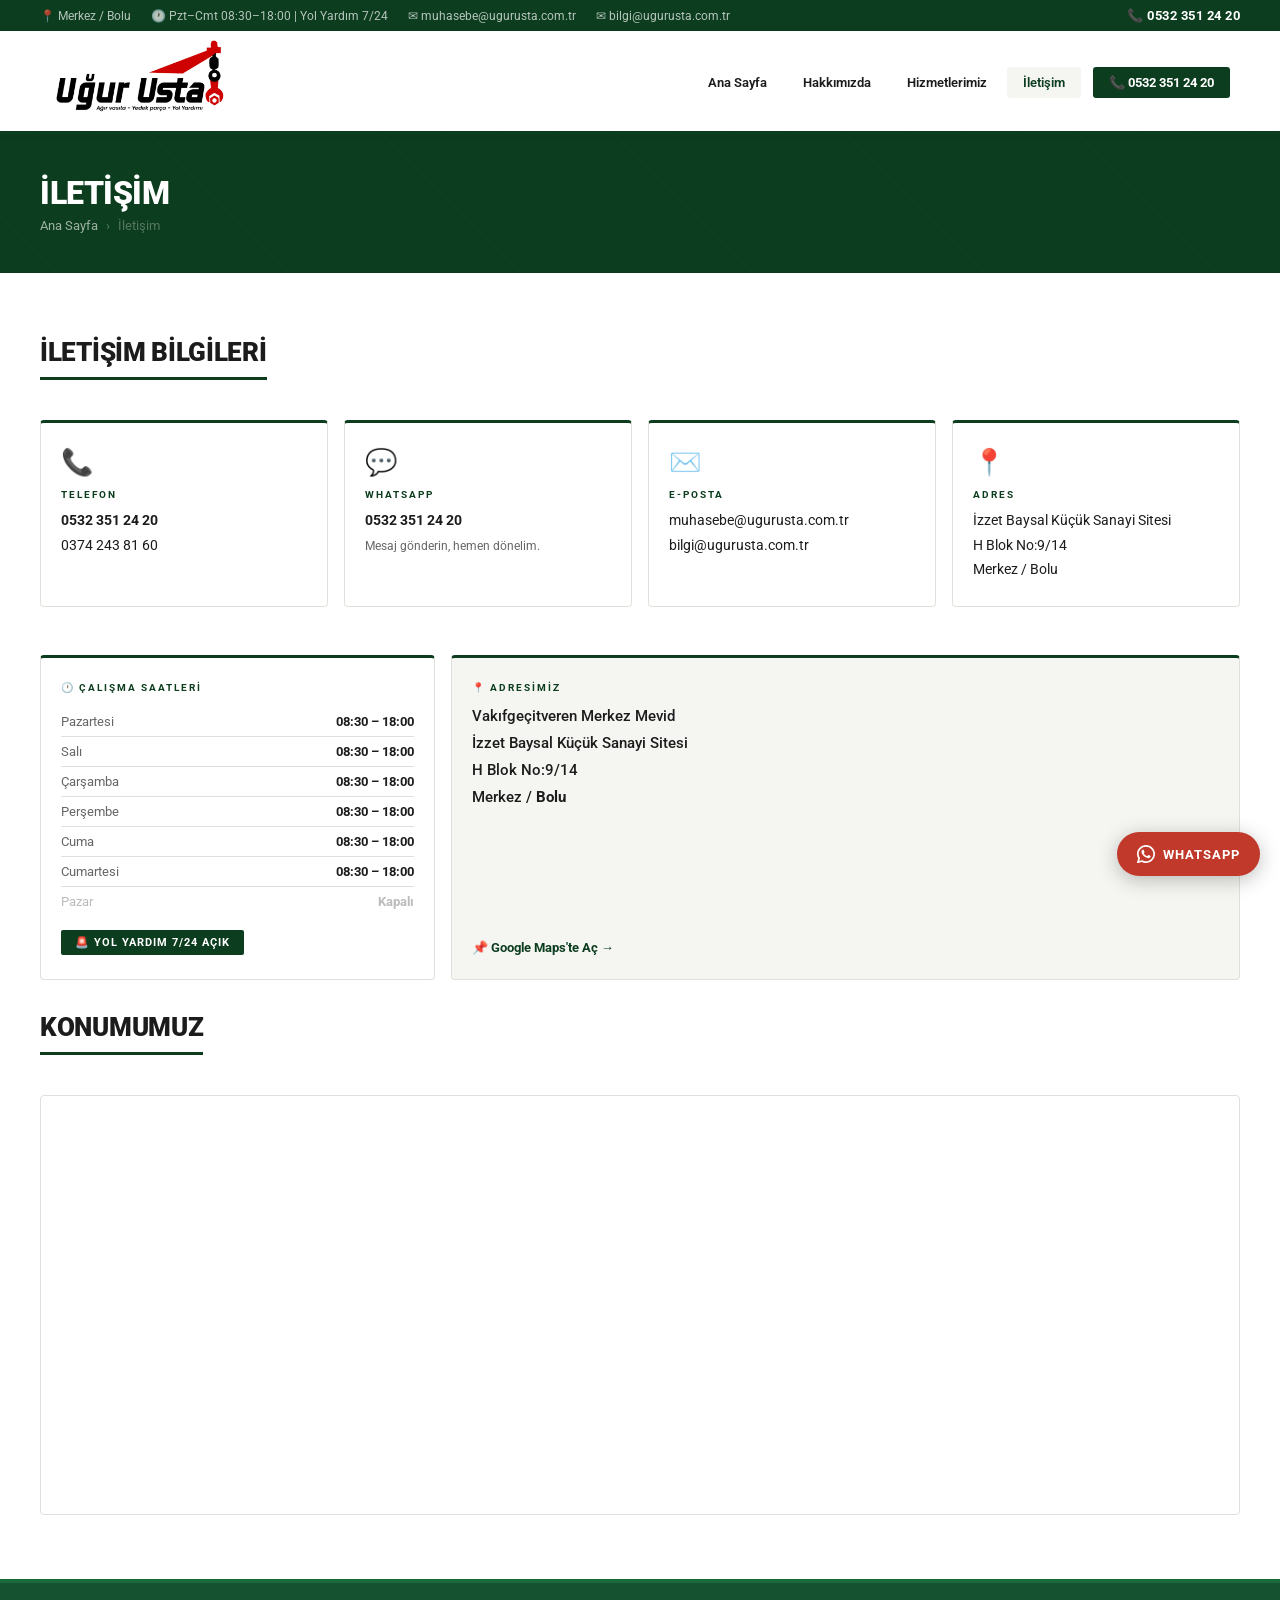
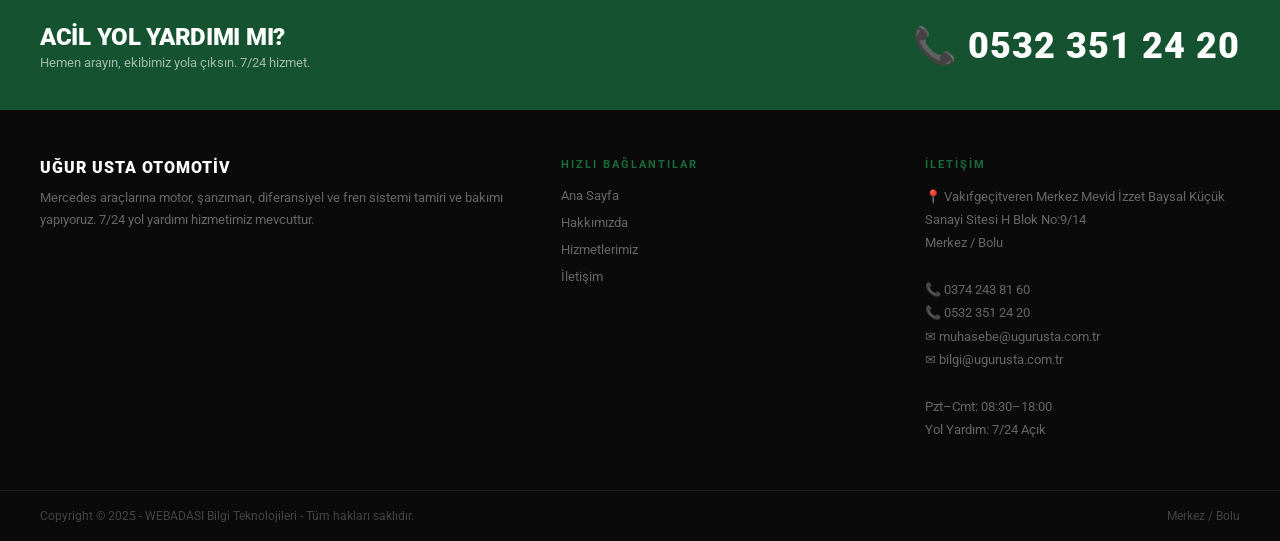
<file: iletisim.html>
<!DOCTYPE html>
<html lang="tr">
<head>
  <meta charset="UTF-8">
  <meta name="viewport" content="width=device-width, initial-scale=1.0">
  <title>İletişim – Uğur Usta Otomotiv</title>
  <link href="https://fonts.googleapis.com/css2?family=Roboto:wght@400;500;700;900&display=swap" rel="stylesheet">
  <link rel="stylesheet" href="style.css">
  <style>
    /* ── İLETİŞİM BİLGİ KARTLARI ── */
    .contact-cards {
      display: grid;
      grid-template-columns: repeat(4, 1fr);
      gap: 16px;
      margin-bottom: 48px;
    }
    .contact-card {
      background: var(--white);
      border: 1px solid var(--border);
      border-top: 3px solid var(--green);
      padding: 24px 20px;
      border-radius: 4px;
    }
    .contact-card .cc-icon {
      font-size: 26px;
      margin-bottom: 12px;
    }
    .contact-card .cc-label {
      font-size: 10px;
      font-weight: 700;
      letter-spacing: 2px;
      text-transform: uppercase;
      color: var(--green);
      margin-bottom: 8px;
    }
    .contact-card .cc-value {
      font-size: 14px;
      color: var(--text);
      line-height: 1.75;
    }
    .contact-card .cc-value a {
      color: var(--text);
      transition: color .2s;
    }
    .contact-card .cc-value a:hover {
      color: var(--green);
    }

    /* ── ÇALIŞMA SAATLERİ + HADİSE ── */
    .contact-bottom {
      display: grid;
      grid-template-columns: 1fr 2fr;
      gap: 16px;
      margin-bottom: 32px;
    }
    .hours-card {
      background: var(--white);
      border: 1px solid var(--border);
      border-top: 3px solid var(--green);
      padding: 24px 20px;
      border-radius: 4px;
    }
    .hours-card h4 {
      font-size: 10px;
      font-weight: 700;
      letter-spacing: 2px;
      text-transform: uppercase;
      color: var(--green);
      margin-bottom: 14px;
    }
    .hours-table { width: 100%; border-collapse: collapse; }
    .hours-table tr { border-bottom: 1px solid var(--border); }
    .hours-table tr:last-child { border-bottom: none; }
    .hours-table td {
      font-size: 13px;
      padding: 7px 0;
      color: var(--muted);
    }
    .hours-table td:last-child {
      text-align: right;
      font-weight: 700;
      color: var(--text);
    }
    .hours-table tr.closed td { color: #bbb; }
    .badge-247 {
      margin-top: 14px;
      display: inline-flex;
      align-items: center;
      gap: 6px;
      background: var(--green);
      color: #fff;
      font-size: 11px;
      font-weight: 700;
      letter-spacing: 1px;
      text-transform: uppercase;
      padding: 6px 14px;
      border-radius: 2px;
    }

    .address-card {
      background: var(--offwhite);
      border: 1px solid var(--border);
      border-top: 3px solid var(--green);
      padding: 24px 20px;
      border-radius: 4px;
      display: flex;
      flex-direction: column;
      justify-content: space-between;
    }
    .address-card h4 {
      font-size: 10px;
      font-weight: 700;
      letter-spacing: 2px;
      text-transform: uppercase;
      color: var(--green);
      margin-bottom: 10px;
    }
    .address-card p {
      font-size: 15px;
      color: var(--text);
      line-height: 1.8;
      font-weight: 500;
    }
    .address-card .maps-link {
      display: inline-flex;
      align-items: center;
      gap: 6px;
      margin-top: 16px;
      font-size: 13px;
      font-weight: 700;
      color: var(--green);
      transition: opacity .2s;
    }
    .address-card .maps-link:hover { opacity: .7; }

    /* ── HARİTA ── */
    .map-wrap {
      border: 1px solid var(--border);
      border-radius: 4px;
      overflow: hidden;
      height: 420px;
    }
    .map-wrap iframe {
      width: 100%;
      height: 100%;
      border: none;
      display: block;
    }

    @media (max-width: 960px) {
      .contact-cards { grid-template-columns: 1fr 1fr; }
    }
    @media (max-width: 768px) {
      .contact-bottom { grid-template-columns: 1fr; }
    }
    @media (max-width: 540px) {
      .contact-cards { grid-template-columns: 1fr 1fr; }
    }
    @media (max-width: 380px) {
      .contact-cards { grid-template-columns: 1fr; }
    }
  </style>
</head>
<body>

<div class="topbar">
  <div class="topbar-left">
    <span>📍 Merkez / Bolu</span>
    <span>🕐 Pzt–Cmt 08:30–18:00 | Yol Yardım 7/24</span>
    <span>✉ muhasebe@ugurusta.com.tr</span>
    <span>✉ bilgi@ugurusta.com.tr</span>

  </div>
  <div class="topbar-right"><a href="tel:+905323512420">📞 0532 351 24 20</a></div>
</div>

<nav>
    <div class="nav-inner">
    <a href="index.html" class="nav-logo">
  <img src="/img/ugurUstaRenkliLogo.jpeg" style="height:100px; width:auto;" />
      <div class="nav-logo-text">        
      </div>
    </a>
    <ul class="nav-links">
      <li><a href="index.html">Ana Sayfa</a></li>
      <li><a href="hakkimizda.html">Hakkımızda</a></li>
      <li><a href="hizmetler.html">Hizmetlerimiz</a></li>
      <li><a href="iletisim.html" class="active">İletişim</a></li>
      <li><a href="tel:+905323512420" class="nav-tel">📞 0532 351 24 20</a></li>
    </ul>
    <button class="hamburger" id="hb"><span></span><span></span><span></span></button>
  </div>
  <div class="mobile-nav" id="mn">
    <a href="index.html">Ana Sayfa</a>
    <a href="hakkimizda.html">Hakkımızda</a>
    <a href="hizmetler.html">Hizmetlerimiz</a>
    <a href="iletisim.html">İletişim</a>
    <a href="tel:+905323512420">📞 0532 351 24 20</a>
  </div>
</nav>

<div class="page-header">
  <div class="page-header-inner">
    <h1>İletişim</h1>
    <div class="breadcrumb">
      <a href="index.html">Ana Sayfa</a>
      <span>›</span>
      <span>İletişim</span>
    </div>
  </div>
</div>

<div class="section">

  <!-- İLETİŞİM BİLGİ KARTLARI -->
  <div class="sec-heading">
    <h2>İletişim Bilgileri</h2>
  </div>

  <div class="contact-cards">
    <div class="contact-card">
      <div class="cc-icon">📞</div>
      <div class="cc-label">Telefon</div>
      <div class="cc-value">
        <a href="tel:+905323512420"><strong>0532 351 24 20</strong></a><br>
        <a href="tel:+903742438160">0374 243 81 60</a>
      </div>
    </div>

    <div class="contact-card">
      <div class="cc-icon">💬</div>
      <div class="cc-label">WhatsApp</div>
      <div class="cc-value">
        <a href="https://wa.me/905323512420" target="_blank"><strong>0532 351 24 20</strong></a><br>
        <span style="font-size:12px; color:var(--muted);">Mesaj gönderin, hemen dönelim.</span>
      </div>
    </div>

    <div class="contact-card">
      <div class="cc-icon">✉️</div>
      <div class="cc-label">E-Posta</div>
      <div class="cc-value">
        <a href="mailto:muhasebe@ugurusta.com.tr">muhasebe@ugurusta.com.tr</a><br>
        <a href="mailto:bilgi@ugurusta.com.tr">bilgi@ugurusta.com.tr</a>
      </div>
    </div>

    <div class="contact-card">
      <div class="cc-icon">📍</div>
      <div class="cc-label">Adres</div>
      <div class="cc-value">
        İzzet Baysal Küçük Sanayi Sitesi<br>
        H Blok No:9/14<br>
        Merkez / Bolu
      </div>
    </div>
  </div>

  <!-- ÇALIŞMA SAATLERİ + ADRES -->
  <div class="contact-bottom">
    <div class="hours-card">
      <h4>🕐 Çalışma Saatleri</h4>
      <table class="hours-table">
        <tr><td>Pazartesi</td><td>08:30 – 18:00</td></tr>
        <tr><td>Salı</td><td>08:30 – 18:00</td></tr>
        <tr><td>Çarşamba</td><td>08:30 – 18:00</td></tr>
        <tr><td>Perşembe</td><td>08:30 – 18:00</td></tr>
        <tr><td>Cuma</td><td>08:30 – 18:00</td></tr>
        <tr><td>Cumartesi</td><td>08:30 – 18:00</td></tr>
        <tr class="closed"><td>Pazar</td><td>Kapalı</td></tr>
      </table>
      <div class="badge-247">🚨 Yol Yardım 7/24 Açık</div>
    </div>

    <div class="address-card">
      <div>
        <h4>📍 Adresimiz</h4>
        <p>
          Vakıfgeçitveren Merkez Mevid<br>
          İzzet Baysal Küçük Sanayi Sitesi<br>
          H Blok No:9/14<br>
          Merkez / <strong>Bolu</strong>
        </p>
      </div>
      <a
        href="https://maps.google.com/?q=İzzet+Baysal+Küçük+Sanayi+Sitesi+Bolu"
        target="_blank"
        class="maps-link"
      >
        📌 Google Maps'te Aç →
      </a>
    </div>
  </div>

  <!-- HARİTA -->
  <div class="sec-heading">
    <h2>Konumumuz</h2>
  </div>
  <div class="map-wrap">
    <!--
      ▼ Gerçek harita için:
        maps.google.com → adresinizi arayın → Paylaş → Haritayı Göm
        → çıkan <iframe> kodunu buraya yapıştırın.
    -->
    <iframe
      src="https://www.google.com/maps/embed?pb=!1m18!1m12!1m3!1d3008.0!2d31.606!3d40.735!2m3!1f0!2f0!3f0!3m2!1i1024!2i768!4f13.1!3m3!1m2!1s0x0%3A0x0!2zNDDCsDQ0JzA2LjAiTiAzMcKwMzYnMjEuNiJF!5e0!3m2!1str!2str!4v1700000000000"
      allowfullscreen=""
      loading="lazy"
      referrerpolicy="no-referrer-when-downgrade"
      title="Uğur Usta Otomotiv Konum">
    </iframe>
  </div>

</div>

<!-- CTA -->
<div class="cta-strip">
  <div>
    <h3>Acil Yol Yardımı mı?</h3>
    <p>Hemen arayın, ekibimiz yola çıksın. 7/24 hizmet.</p>
  </div>
  <a href="tel:+905323512420" class="cta-strip-num">📞 0532 351 24 20</a>
</div>

<footer>
  <div class="footer-top">
    <div class="footer-brand">
      <strong>Uğur Usta Otomotiv</strong>
      <p>Mercedes araçlarına motor, şanzıman, diferansiyel ve fren sistemi tamiri ve bakımı yapıyoruz. 7/24 yol yardımı hizmetimiz mevcuttur.</p>
    </div>
    <div class="footer-col">
      <h4>Hızlı Bağlantılar</h4>
      <ul>
        <li><a href="index.html">Ana Sayfa</a></li>
        <li><a href="hakkimizda.html">Hakkımızda</a></li>
        <li><a href="hizmetler.html">Hizmetlerimiz</a></li>
        <li><a href="iletisim.html">İletişim</a></li>
      </ul>
    </div>
    <div class="footer-col">
      <h4>İletişim</h4>
      <p>
        📍 Vakıfgeçitveren Merkez Mevid İzzet Baysal Küçük Sanayi Sitesi H Blok No:9/14<br>Merkez / Bolu<br><br>
        <a href="tel:+903742438160">📞 0374 243 81 60</a><br>
        <a href="tel:+905323512420">📞 0532 351 24 20</a><br>
        <a href="mailto:muhasebe@ugurusta.com.tr">✉ muhasebe@ugurusta.com.tr</a><br>
        <a href="mailto:bilgi@ugurusta.com.tr">✉ bilgi@ugurusta.com.tr</a><br><br>
        Pzt–Cmt: 08:30–18:00<br>Yol Yardım: 7/24 Açık
      </p>
    </div>
  </div>
  <div class="footer-bottom">
    <span class="footer-copy">Copyright © 2025 - WEBADASI Bilgi Teknolojileri - Tüm hakları saklıdır.</span>
    <span class="footer-copy">Merkez / Bolu</span>
  </div>
</footer>

<a href="https://wa.me/905323512420" target="_blank" class="yol-yardim-btn">
  <svg xmlns="http://www.w3.org/2000/svg" width="18" height="18" viewBox="0 0 24 24" fill="white">
    <path d="M17.472 14.382c-.297-.149-1.758-.867-2.03-.967-.273-.099-.471-.148-.67.15-.197.297-.767.966-.94 1.164-.173.199-.347.223-.644.075-.297-.15-1.255-.463-2.39-1.475-.883-.788-1.48-1.761-1.653-2.059-.173-.297-.018-.458.13-.606.134-.133.298-.347.446-.52.149-.174.198-.298.298-.497.099-.198.05-.371-.025-.52-.075-.149-.669-1.612-.916-2.207-.242-.579-.487-.5-.669-.51-.173-.008-.371-.01-.57-.01-.198 0-.52.074-.792.372-.272.297-1.04 1.016-1.04 2.479 0 1.462 1.065 2.875 1.213 3.074.149.198 2.096 3.2 5.077 4.487.709.306 1.262.489 1.694.625.712.227 1.36.195 1.871.118.571-.085 1.758-.719 2.006-1.413.248-.694.248-1.289.173-1.413-.074-.124-.272-.198-.57-.347z"/>
    <path d="M12 0C5.373 0 0 5.373 0 12c0 2.124.558 4.121 1.535 5.856L.057 23.215a.75.75 0 00.912.912l5.359-1.478A11.955 11.955 0 0012 24c6.627 0 12-5.373 12-12S18.627 0 12 0zm0 21.75a9.726 9.726 0 01-4.952-1.355l-.355-.211-3.683 1.015 1.015-3.683-.211-.355A9.726 9.726 0 012.25 12C2.25 6.615 6.615 2.25 12 2.25S21.75 6.615 21.75 12 17.385 21.75 12 21.75z"/>
  </svg>
  Whatsapp
</a>

<script>
  const hb = document.getElementById('hb'), mn = document.getElementById('mn');
  hb.addEventListener('click', () => { hb.classList.toggle('open'); mn.classList.toggle('open'); });
  mn.querySelectorAll('a').forEach(a => a.addEventListener('click', () => {
    hb.classList.remove('open'); mn.classList.remove('open');
  }));
</script>
</body>
</html>
</file>
<file: style.css>
/* =============================================
   UGUR USTA OTOMOTİV — style.css
   Ortak stil dosyası
============================================= */

*, *::before, *::after { box-sizing: border-box; margin: 0; padding: 0; }

:root {
  --green:      #0c3d1e;
  --green2:     #155230;
  --green3:     #1a6b3a;
  --white:      #ffffff;
  --offwhite:   #f5f5f2;
  --border:     #e0e0db;
  --text:       #1c1c1c;
  --muted:      #666666;
  --red:        #c0392b;
}

html { scroll-behavior: smooth; }
body { font-family: 'Roboto', sans-serif; background: var(--white); color: var(--text); }
a { text-decoration: none; color: inherit; }
img { display: block; max-width: 100%; }

/* ── TOPBAR ── */
.topbar {
  background: var(--green);
  padding: 8px 40px;
  display: flex; align-items: center; justify-content: space-between;
  flex-wrap: wrap; gap: 8px;
}
.topbar-left {
  display: flex; align-items: center; gap: 20px;
  font-size: 12px; color: rgba(255,255,255,0.7);
}
.topbar-left span { display: flex; align-items: center; gap: 5px; }
.topbar-right {
  font-size: 13px; font-weight: 700; color: #fff; letter-spacing: 0.5px;
}
.topbar-right a { color: #fff; transition: color .2s; }
.topbar-right a:hover { color: #a0f0c0; }

/* ── NAV ── */
nav {
  background: var(--white);
  border-bottom: 3px solid var(--green);
  position: sticky; top: 0; z-index: 200;
  box-shadow: 0 2px 8px rgba(0,0,0,0.07);
}
.nav-logo img {
  height: 60px;
  width: auto;
  display: block;
}
.nav-inner {
  display: flex; align-items: center; justify-content: space-between;
  padding: 0 50px; height: 100px;
}
.nav-logo { display: flex; align-items: center; gap: 12px; }
.nav-logo-box {
  background: var(--green); color: #fff;
  width: 44px; height: 44px; border-radius: 4px;
  display: flex; align-items: center; justify-content: center;
  font-size: 22px; flex-shrink: 0;
}
.nav-logo-text strong {
  display: block; font-size: 17px; font-weight: 900;
  color: var(--green); text-transform: uppercase; letter-spacing: 1px; line-height: 1.1;
}
.nav-logo-text span { font-size: 11px; color: var(--muted); letter-spacing: 0.5px; }

.nav-links { display: flex; align-items: center; gap: 4px; list-style: none; }
.nav-links a {
  font-size: 13px; font-weight: 600; color: var(--text);
  padding: 8px 16px; border-radius: 3px; transition: background .2s, color .2s;
  white-space: nowrap;
}
.nav-links a:hover,
.nav-links a.active { background: var(--offwhite); color: var(--green); }
.nav-links .nav-tel {
  background: var(--green); color: #fff !important;
  margin-left: 8px; font-weight: 700;
}
.nav-links .nav-tel:hover { background: var(--green2) !important; }

/* Yol yardım floating badge (Burser tarzı) */
.yol-yardim-btn {
  position: fixed; right: 20px; bottom: 24px; z-index: 999;
  background: var(--red); color: #fff;
  font-size: 13px; font-weight: 700; letter-spacing: 1px; text-transform: uppercase;
  padding: 13px 20px; border-radius: 40px;
  display: flex; align-items: center; gap: 8px;
  box-shadow: 0 4px 20px rgba(0,0,0,0.25);
  transition: background .2s, transform .2s;
  animation: pulse 2s infinite;
}
.yol-yardim-btn:hover { background: #a93226; transform: scale(1.04); }
@keyframes pulse {
  0%, 100% { box-shadow: 0 4px 20px rgba(192,57,43,0.4); }
  50%       { box-shadow: 0 4px 32px rgba(192,57,43,0.7); }
}

/* Hamburger */
.hamburger {
  display: none; flex-direction: column; gap: 5px;
  cursor: pointer; background: none; border: none; padding: 4px;
}
.hamburger span { display: block; width: 23px; height: 2px; background: var(--text); transition: transform .3s, opacity .3s; }
.hamburger.open span:nth-child(1) { transform: translateY(7px) rotate(45deg); }
.hamburger.open span:nth-child(2) { opacity: 0; }
.hamburger.open span:nth-child(3) { transform: translateY(-7px) rotate(-45deg); }

.mobile-nav {
  display: none; flex-direction: column;
  background: var(--white); border-bottom: 2px solid var(--green);
}
.mobile-nav.open { display: flex; }
.mobile-nav a {
  font-size: 14px; font-weight: 600; color: var(--text);
  padding: 14px 40px; border-bottom: 1px solid var(--border);
  transition: background .2s, color .2s;
}
.mobile-nav a:hover { background: var(--offwhite); color: var(--green); }

/* ── PAGE HEADER (iç sayfalar için) ── */
.page-header {
  background: var(--green);
  padding: 40px 40px;
  position: relative; overflow: hidden;
}
.page-header::before {
  content: '';
  position: absolute; inset: 0;
  background: repeating-linear-gradient(
    45deg, transparent, transparent 40px,
    rgba(255,255,255,0.015) 40px, rgba(255,255,255,0.015) 41px
  );
}
.page-header-inner { position: relative; }
.page-header h1 {
  font-size: 32px; font-weight: 900; color: #fff;
  text-transform: uppercase; letter-spacing: -0.5px; margin-bottom: 6px;
}
.breadcrumb {
  font-size: 13px; color: rgba(255,255,255,0.6);
  display: flex; align-items: center; gap: 8px;
}
.breadcrumb a { color: rgba(255,255,255,0.6); transition: color .2s; }
.breadcrumb a:hover { color: #fff; }
.breadcrumb span { color: rgba(255,255,255,0.3); }

/* ── SECTION HELPERS ── */
.section { padding: 64px 40px; }
.section-bg { background: var(--offwhite); border-top: 1px solid var(--border); border-bottom: 1px solid var(--border); }

.sec-heading { margin-bottom: 40px; }
.sec-heading.center { text-align: center; }
.sec-heading h2 {
  font-size: 26px; font-weight: 900; color: var(--text);
  text-transform: uppercase; letter-spacing: -0.3px;
  padding-bottom: 10px;
  border-bottom: 3px solid var(--green);
  display: inline-block;
}
.sec-heading p { font-size: 14px; color: var(--muted); margin-top: 10px; line-height: 1.7; }

/* ── BUTTONS ── */
.btn {
  display: inline-flex; align-items: center; gap: 8px;
  font-size: 14px; font-weight: 700; padding: 13px 28px; border-radius: 4px;
  border: none; cursor: pointer; transition: opacity .2s, background .2s;
}
.btn:hover { opacity: .88; }
.btn-green { background: var(--green); color: #fff; }
.btn-green:hover { background: var(--green2); opacity: 1; }
.btn-white { background: #fff; color: var(--green); }
.btn-outline { background: transparent; color: #fff; border: 2px solid rgba(255,255,255,.4); }
.btn-outline:hover { border-color: #fff; opacity: 1; }

/* ── CTA STRIP ── */
.cta-strip {
  background: var(--green2);
  padding: 40px 40px;
  display: flex; align-items: center; justify-content: space-between;
  flex-wrap: wrap; gap: 20px;
  border-top: 4px solid var(--green3);
}
.cta-strip h3 {
  font-size: 24px; font-weight: 900; color: #fff;
  text-transform: uppercase; letter-spacing: -0.3px; margin-bottom: 4px;
}
.cta-strip p { font-size: 13px; color: rgba(255,255,255,.6); }
.cta-strip-num {
  font-size: 36px; font-weight: 900; color: #fff;
  letter-spacing: 1px; white-space: nowrap; transition: color .2s;
}
.cta-strip-num:hover { color: #a0f0c0; }

/* ── FOOTER ── */
footer {
  background: #0a0a0a;
}
.footer-top {
  display: grid; grid-template-columns: 1.5fr 1fr 1fr;
  gap: 48px; padding: 48px 40px;
  border-bottom: 1px solid rgba(255,255,255,.07);
}
.footer-brand strong {
  display: block; font-size: 16px; font-weight: 900;
  color: #fff; text-transform: uppercase; letter-spacing: 1px; margin-bottom: 10px;
}
.footer-brand p { font-size: 13px; color: #666; line-height: 1.75; }
.footer-col h4 {
  font-size: 11px; font-weight: 700; letter-spacing: 2px;
  text-transform: uppercase; color: var(--green3); margin-bottom: 14px;
}
.footer-col ul { list-style: none; display: flex; flex-direction: column; gap: 8px; }
.footer-col ul a { font-size: 13px; color: #666; transition: color .2s; }
.footer-col ul a:hover { color: #fff; }
.footer-col p { font-size: 13px; color: #666; line-height: 1.8; }
.footer-col p a { color: #666; transition: color .2s; }
.footer-col p a:hover { color: #fff; }

.footer-bottom {
  padding: 18px 40px;
  display: flex; align-items: center; justify-content: space-between;
  flex-wrap: wrap; gap: 8px;
}
.footer-copy { font-size: 12px; color: #444; }

/* ── RESPONSIVE ── */
@media (max-width: 960px) {
  .footer-top { grid-template-columns: 1fr 1fr; }
}
@media (max-width: 768px) {
  .topbar { padding: 8px 20px; }
  .topbar-left { display: none; }
  .nav-inner { padding: 0 20px; }
  .nav-links { display: none; }
  .hamburger { display: flex; }
  .mobile-nav a { padding: 14px 20px; }
  .section { padding: 48px 20px; }
  .page-header { padding: 32px 20px; }
  .cta-strip { padding: 32px 20px; flex-direction: column; align-items: flex-start; }
  .cta-strip-num { font-size: 28px; }
  .footer-top { grid-template-columns: 1fr; gap: 28px; padding: 36px 20px; }
  .footer-bottom { padding: 16px 20px; flex-direction: column; align-items: flex-start; }
}
</file>
